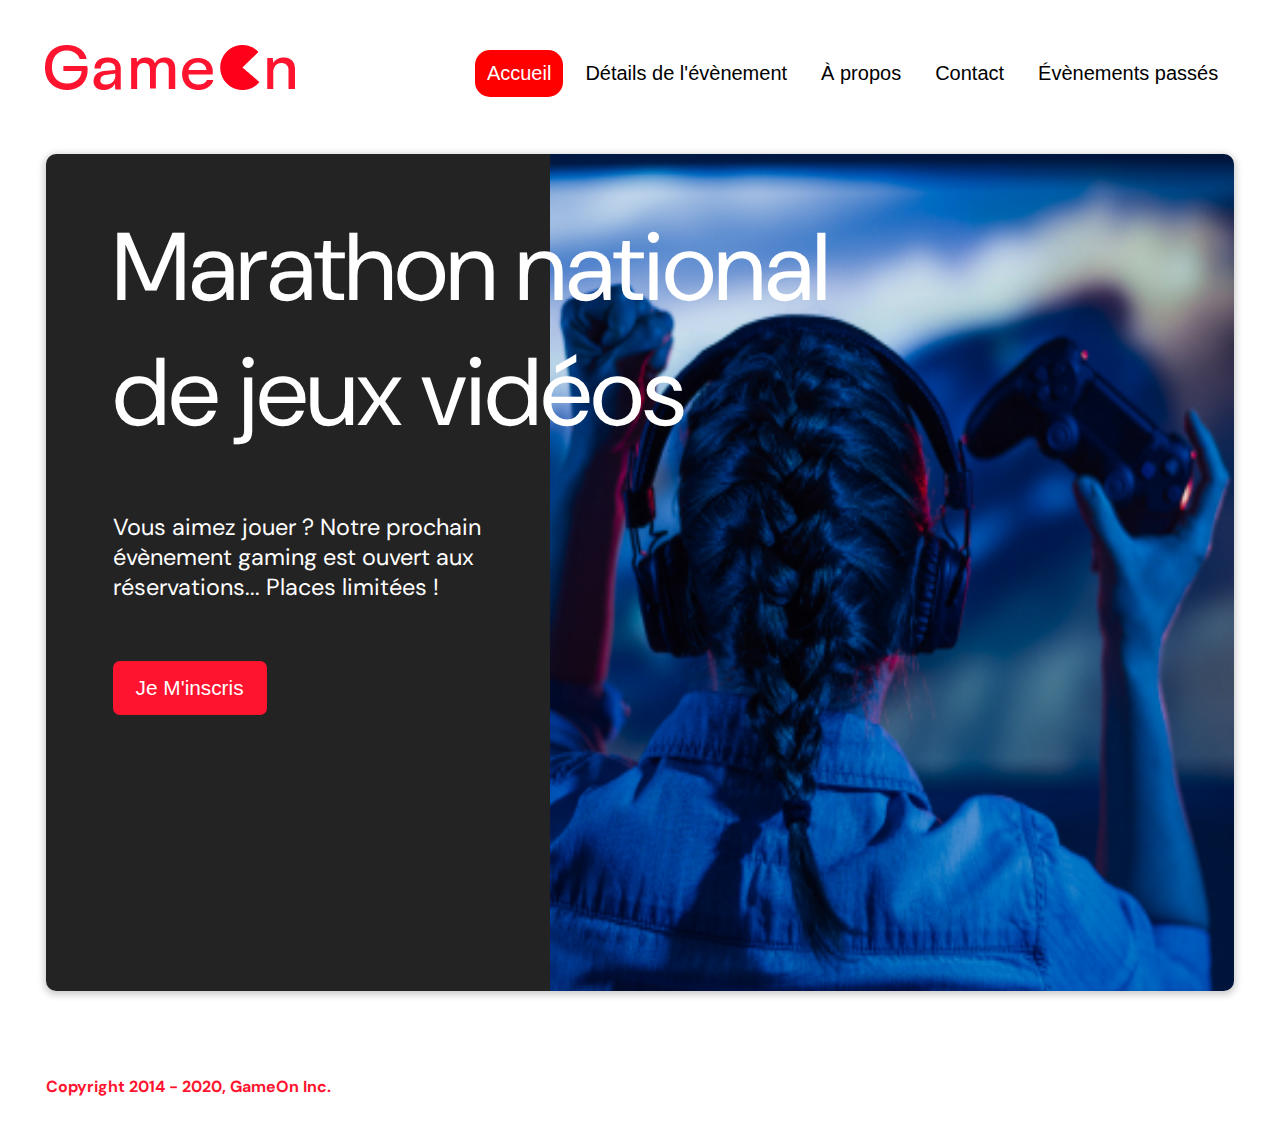
<file: index.html>
<!DOCTYPE html>
<html lang="en">
  <head>
    <meta charset="utf-8" />
    <title>Reservation</title>
    <meta name="viewport" content="width=device-width,initial-scale=1" />
    <link rel="stylesheet" href="modal.css" />
    <link rel="stylesheet" href="https://cdnjs.cloudflare.com/ajax/libs/font-awesome/4.7.0/css/font-awesome.min.css">
    <link
      href="https://fonts.googleapis.com/css?family=DM+Sans"
      rel="stylesheet"
    />
  </head>
  <body>
    <div class="topnav" id="myTopnav">
      <div class="header-logo">
        <img alt="logo" src="Logo.png"/>
      </div>
      <div class="main-navbar">
      
        <a href="#" class="active"><span>Accueil</span></a>
        <a href="#"><span>Détails de l'évènement</span></a>
        <a href="#"><span>À propos</span></a>
        <a href="#"><span>Contact</span></a>
        <a href="#"><span>Évènements passés</span></a>
        <a href="javascript:void(0);" class="icon" onclick="editNav()">
          <i class="fa fa-bars"></i>
        </a>
      </div>
    </div>
    <main>
      <div class="hero-section">
        <div class="hero-content">
          <h1 class="hero-headline">
            Marathon national<br>
            de jeux vidéos
          </h1>
          <p class="hero-text">
            Vous aimez jouer ? Notre prochain évènement gaming est ouvert
            aux réservations... Places limitées !
          </p>
          <button class="btn-signup modal-btn">
            je m'inscris
          </button>
        </div>
        <div class="hero-img">
          <img src="./bg_img.jpg" alt="img" />
        </div>
        <button class="btn-signup modal-btn">
          je m'inscris
        </button>
      </div>
      <div class="bground--success">
        <div class="success">
          <span class="close"></span>
          <div class="wrapper">
            <div class="empty"></div>
            <p class="success_text">Merci ! Votre enregistrement a été reçue.</p>
            <div class="close-box">
              <input
                  class="btn-close button"
                  type="submit"
                  value="Fermer"
              />
            </div>
          </div>
        </div>
      </div>
      <div class="bground">
        <div class="content">
          <span class="close"></span>
          <div class="modal-body">
            <form
              id="newform"
              name="reserve"
              action="index.html"
              method="get"
              onsubmit="return validate();"
            >
              <div
                class="formData firstName" data-error="Veuillez entrer 2 caractères ou plus pour le champ du prénom." data-error-visible="false">
                <label>Prénom</label><br>
                <input
                  class="text-control"
                  type="text"
                  id="first"
                  name="first"
                  minlength="2"
                /><br>
              </div>
              <div
                class="formData lastName" data-error="Veuillez entrer 2 caractères ou plus pour le champ du nom." data-error-visible="false">
                <label>Nom</label><br>
                <input
                  class="text-control"
                  type="text"
                  id="last"
                  name="last"
                /><br>
              </div>
              <div
                class="formData eMail" data-error="Veuillez entrer un adresse email valide." data-error-visible="false">
                <label>E-mail</label><br>
                <input
                  class="text-control"
                  type="email"
                  id="email"
                  name="email"
                /><br>
              </div>
              <div
                class="formData birthDate" data-error="Vous devez entrer votre date de naissance." data-error-visible="false">
                <label>Date de naissance</label><br>
                <input
                  class="text-control"
                  type="date"
                  id="birthdate"
                  name="birthdate"
                /><br>
              </div>
              <div
                class="formData eventQuantity" data-error="Vous devez entrer un chiffre." data-error-visible="false">
                <label>À combien de tournois GameOn avez-vous déjà participé ?</label><br>
                <input type="number" class="text-control" id="quantity" name="quantity" min="0" max="99" value="0">
              </div>
              <p class="text-label">A quel tournoi souhaitez-vous participer cette année ?</p>
              <div class="formData">
                <input
                  class="checkbox-input wichEvent"
                  type="radio"
                  id="location1"
                  name="location"
                  value="New York"
                />
                <label class="checkbox-label" for="location1">
                  <span class="checkbox-icon"></span>
                  New York</label
                >
                <input
                  class="checkbox-input wichEvent"
                  type="radio"
                  id="location2"
                  name="location"
                  value="San Francisco"
                />
                <label class="checkbox-label" for="location2">
                  <span class="checkbox-icon"></span>
                  San Francisco</label
                >
                <input
                  class="checkbox-input wichEvent"
                  type="radio"
                  id="location3"
                  name="location"
                  value="Seattle"
                />
                <label class="checkbox-label" for="location3">
                  <span class="checkbox-icon"></span>
                  Seattle</label
                >
                <input
                  class="checkbox-input wichEvent"
                  type="radio"
                  id="location4"
                  name="location"
                  value="Chicago"
                />
                <label class="checkbox-label" for="location4">
                  <span class="checkbox-icon"></span>
                  Chicago</label
                >
                <input
                  class="checkbox-input wichEvent"
                  type="radio"
                  id="location5"
                  name="location"
                  value="Boston"
                />
                <label class="checkbox-label" for="location5">
                  <span class="checkbox-icon"></span>
                  Boston</label
                >
                <input
                  class="checkbox-input wichEvent"
                  type="radio"
                  id="location6"
                  name="location"
                  value="Portland"
                />
                <label class="checkbox-label" for="location6">
                  <span class="checkbox-icon"></span>
                  Portland</label
                >
              </div>

              <div
                class="formData">
                <div class="formData userCondition" data-error="Vous devez vérifier que vous acceptez les termes et conditions." 
                data-error-visible="false">
                  <input
                    class="checkbox-input"
                    type="checkbox"
                    id="checkbox1"
                  />
                  <label class="checkbox2-label" for="checkbox1">
                    <span class="checkbox-icon"></span>
                    J'ai lu et accepté les conditions d'utilisation.
                  </label>                 
                </div>
                <input class="checkbox-input" type="checkbox" id="checkbox2" />
                <label class="checkbox2-label" for="checkbox2">
                  <span class="checkbox-icon"></span>
                  Je souhaite être prévenu des prochains évènements.
                </label>
                <br>
              </div>
              <div class="formData submitError" data-error="Vous devez renseigner tous les champs." 
              data-error-visible="false">
                <input
                  class="btn-submit button"
                  type="submit"
                  value="C'est parti"
                />
              </div>
            </form>
          </div>
        </div>
      </div>
    </main>
    <footer>
      <p class="copyrights">
        Copyright 2014 - 2020, GameOn Inc.
      </p>
    </footer>
    <script src="modal.js"></script>
  </body>
</html>
</file>
<file: modal.css>
:root {
	--font-default: "DM Sans", Arial, Helvetica, sans-serif;
	--font-slab: var(--font-default);
	--modal-duration: 0.8s;
}
* {
	box-sizing: border-box;
	margin: 0;
	padding: 0;
}
/* Landing Page */

body {
	margin: 0;
	display: flex;
	flex-direction: column;
	font-family: var(--font-default);
	font-size: 18px;
	max-width: 1300px;
	margin: 0 auto;
}

p {
	margin-bottom: 0;
	padding: 0.5vw;
}

img {
	padding-right: 1rem;
}

.topnav {
	margin: 3.5%;
}
.header-logo {
	float: left;
}
.main-navbar {
	float: right;
	z-index: 10;
}
.topnav a {
	float: left;
	display: block;
	color: #000000;
	text-align: center;
	padding: 12px 12px;
	margin: 5px;
	text-decoration: none;
	font-size: 20px;
	font-family: Roboto, sans-serif;
}

.topnav a:hover {
	background-color: #ff0000;
	color: #ffffff;
	border-radius: 15px;
}

.topnav a.active {
	background-color: #ff0000;
	color: #ffffff;
	border-radius: 15px;
}

.topnav .icon {
	display: none;
}

@media screen and (max-width: 768px) {
	.topnav a {
		display: none;
	}
	.topnav a.icon {
		float: right;
		display: block;
	}
}

@media screen and (max-width: 768px) {
	.topnav.responsive {
		position: relative;
	}
	.topnav.responsive .icon {
		position: absolute;
		right: 0;
		top: 0;
	}
	.topnav.responsive a {
		float: none;
		display: block;
		text-align: left;
	}
}

@media screen and (max-width: 540px) {
	.topnav a {
		display: none;
	}
	.topnav a.icon {
		float: right;
		display: block;
		margin-top: -15px;
	}
}

main {
	font-size: 130%;
	font-weight: bolder;
	color: black;
	padding-top: 0.5vw;
	padding-left: 2vw;
	padding-right: 2vw;
	margin: 1px 20px 15px;
	border-radius: 2rem;
	text-align: justify;
}

.modal-btn {
	font-size: 145%;
	background: #fe142f;
	display: flex;
	margin: auto;
	padding: 2em;
	color: #fff;
	padding: 0.75rem 2.5rem;
	border-radius: 1rem;
	cursor: pointer;
}

.modal-btn:hover {
	background: #3876ac;
}

.footer {
	margin: 20px;
	padding: 10px;
	font-family: var(--font-slab);
}

/* Modal form */

.button {
	background: #fe142f;
	margin-top: 0.5em;
	padding: 1em;
	color: #fff;
	border-radius: 15px;
	cursor: pointer;
	font-size: 16px;
}

.button:hover {
	background: #3876ac;
}

.smFont {
	font-size: 16px;
}

.bground {
	display: none;
	position: fixed;
	z-index: 10;
	left: 0;
	top: 0;
	height: 100%;
	width: 100%;
	overflow: auto;
	background-color: rgba(26, 39, 156, 0.4);
}

.bground--success {
	display: none;
	position: fixed;
	z-index: 9;
	left: 0;
	top: 0;
	height: 100%;
	width: 100%;
	overflow: auto;
	background-color: rgba(26, 39, 156, 0.4);
}
.success {
	margin: 5% auto;
	width: 100%;
	max-width: 500px;
	height: 100%;
	max-height: 740px;
	animation-name: modalopen;
	animation-duration: var(--modal-duration);
	background: #232323;
	border-radius: 10px;
	overflow: hidden;
	position: relative;
	color: #fff;
	padding-top: 10px;
}

.success + p {
	text-align: center;
}

.wrapper {
	height: 100%;
	display: flex;
	flex-direction: column;
	justify-content: space-between;
	align-items: center;
}

.close-box {
	margin-bottom: 45px;
}

.content {
	margin: 5% auto;
	width: 100%;
	max-width: 500px;
	animation-name: modalopen;
	animation-duration: var(--modal-duration);
	background: #232323;
	border-radius: 10px;
	overflow: hidden;
	position: relative;
	color: #fff;
	padding-top: 10px;
}

.modal-body {
	padding: 15px 8%;
	margin: 15px auto;
}

label {
	font-family: var(--font-default);
	font-size: 17px;
	font-weight: normal;
	display: inline-block;
	margin-bottom: 11px;
}
input {
	padding: 8px;
	border: 0.8px solid #ccc;
	outline: none;
}
.text-control {
	margin: 0;
	padding: 8px;
	width: 100%;
	border-radius: 8px;
	font-size: 20px;
	height: 48px;
}
.formData[data-error]::after {
	content: attr(data-error);
	font-size: 0.4em;
	color: #e54858;
	display: block;
	margin-top: 7px;
	margin-bottom: 7px;
	text-align: right;
	line-height: 0.3;
	opacity: 0;
	transition: 0.3s;
}
.formData[data-error-visible="true"]::after {
	opacity: 1;
}
.formData[data-error-visible="true"] .text-control {
	border: 2px solid #e54858;
}
.firstName[data-error]::after {
	content: attr(data-error);
	font-size: 0.4em;
	color: #e54858;
	display: block;
	margin-top: 7px;
	margin-bottom: 7px;
	text-align: right;
	line-height: 0.3;
	opacity: 0;
	transition: 0.3s;
}
.firstName[data-error-visible="true"]::after {
	opacity: 1;
}
.firstName[data-error-visible="true"] .text-control {
	border: 2px solid #e54858;
}
.lastName[data-error]::after {
	content: attr(data-error);
	font-size: 0.4em;
	color: #e54858;
	display: block;
	margin-top: 7px;
	margin-bottom: 7px;
	text-align: right;
	line-height: 0.3;
	opacity: 0;
	transition: 0.3s;
}
.lastName[data-error-visible="true"]::after {
	opacity: 1;
}
.lastName[data-error-visible="true"] .text-control {
	border: 2px solid #e54858;
}
.eMail[data-error]::after {
	content: attr(data-error);
	font-size: 0.4em;
	color: #e54858;
	display: block;
	margin-top: 7px;
	margin-bottom: 7px;
	text-align: right;
	line-height: 0.3;
	opacity: 0;
	transition: 0.3s;
}
.eMail[data-error-visible="true"]::after {
	opacity: 1;
}
.eMail[data-error-visible="true"] .text-control {
	border: 2px solid #e54858;
}
.birthDate[data-error]::after {
	content: attr(data-error);
	font-size: 0.4em;
	color: #e54858;
	display: block;
	margin-top: 7px;
	margin-bottom: 7px;
	text-align: right;
	line-height: 0.3;
	opacity: 0;
	transition: 0.3s;
}
.birthDate[data-error-visible="true"]::after {
	opacity: 1;
}
.birthDate[data-error-visible="true"] .text-control {
	border: 2px solid #e54858;
}
.eventQuantity[data-error]::after {
	content: attr(data-error);
	font-size: 0.4em;
	color: #e54858;
	display: block;
	margin-top: 7px;
	margin-bottom: 7px;
	text-align: right;
	line-height: 0.3;
	opacity: 0;
	transition: 0.3s;
}
.eventQuantity[data-error-visible="true"]::after {
	opacity: 1;
}
.eventQuantity[data-error-visible="true"] .text-control {
	border: 2px solid #e54858;
}

.userCondition[data-error]::after {
	content: attr(data-error);
	font-size: 0.4em;
	color: #e54858;
	display: block;
	margin-top: 7px;
	margin-bottom: 7px;
	text-align: right;
	line-height: 0.3;
	opacity: 0;
	transition: 0.3s;
}
.userCondition[data-error-visible="true"]::after {
	opacity: 1;
}
.userCondition[data-error-visible="true"] .text-control {
	border: 2px solid #e54858;
}
/* 
input[data-error]::after {
    content: attr(data-error);
    font-size: 0.4em;
    color: red;
} */
.checkbox-label,
.checkbox2-label {
	position: relative;
	margin-left: 36px;
	font-size: 12px;
	font-weight: normal;
}
.checkbox-label .checkbox-icon,
.checkbox2-label .checkbox-icon {
	display: block;
	width: 20px;
	height: 20px;
	border: 2px solid #279e7a;
	border-radius: 50%;
	text-indent: 29px;
	white-space: nowrap;
	position: absolute;
	left: -30px;
	top: -1px;
	transition: 0.3s;
}
.checkbox-label .checkbox-icon::after,
.checkbox2-label .checkbox-icon::after {
	content: "";
	width: 13px;
	height: 13px;
	background-color: #279e7a;
	border-radius: 50%;
	text-indent: 29px;
	white-space: nowrap;
	position: absolute;
	left: 50%;
	top: 50%;
	transform: translate(-50%, -50%);
	transition: 0.3s;
	opacity: 0;
}
.checkbox-input {
	display: none;
}
.checkbox-input:checked + .checkbox-label .checkbox-icon::after,
.checkbox-input:checked + .checkbox2-label .checkbox-icon::after {
	opacity: 1;
}
.checkbox-input:checked + .checkbox2-label .checkbox-icon {
	background: #279e7a;
}
.checkbox2-label .checkbox-icon {
	border-radius: 4px;
	border: 0;
	background: #c4c4c4;
}
.checkbox2-label .checkbox-icon::after {
	width: 7px;
	height: 4px;
	border-radius: 2px;
	background: transparent;
	border: 2px solid transparent;
	border-bottom-color: #fff;
	border-left-color: #fff;
	transform: rotate(-55deg);
	left: 21%;
	top: 19%;
}
.close {
	position: absolute;
	right: 15px;
	top: 15px;
	width: 32px;
	height: 32px;
	opacity: 1;
	cursor: pointer;
	transform: scale(0.7);
}
.close:before,
.close:after {
	position: absolute;
	left: 15px;
	content: " ";
	height: 33px;
	width: 3px;
	background-color: #fff;
}
.close:before {
	transform: rotate(45deg);
}
.close:after {
	transform: rotate(-45deg);
}
.btn-submit,
.btn-signup,
.btn-close {
	background: #fe142f;
	display: block;
	margin: 0 auto;
	border-radius: 7px;
	font-size: 1rem;
	padding: 12px 82px;
	color: #fff;
	cursor: pointer;
	border: 0;
}
/* custom select styles */
.custom-select {
	position: relative;
	font-family: Arial;
	font-size: 1.1rem;
	font-weight: normal;
}

.custom-select select {
	display: none;
}
.select-selected {
	background-color: #fff;
}

/* Style the arrow inside the select element: */
.select-selected:after {
	position: absolute;
	content: "";
	top: 10px;
	right: 13px;
	width: 11px;
	height: 11px;
	border: 3px solid transparent;
	border-bottom-color: #f00;
	border-left-color: #f00;
	transform: rotate(-48deg);
	border-radius: 5px 0 5px 0;
}

/* Point the arrow upwards when the select box is open (active): */
.select-selected.select-arrow-active:after {
	transform: rotate(135deg);
	top: 13px;
}

.select-items div,
.select-selected {
	color: #000;
	padding: 11px 16px;
	border: 1px solid transparent;
	border-color: transparent transparent rgba(0, 0, 0, 0.1) transparent;
	cursor: pointer;
	border-radius: 8px;
	height: 48px;
}

/* Style items (options): */
.select-items {
	position: absolute;
	background-color: #fff;
	top: 89%;
	left: 0;
	right: 0;
	z-index: 99;
}

/* Hide the items when the select box is closed: */
.select-hide {
	display: none;
}

.select-items div:hover,
.same-as-selected {
	background-color: rgba(0, 0, 0, 0.1);
}
/* custom select end */
.text-label {
	font-weight: normal;
	font-size: 16px;
}
.hero-section {
	min-height: 93vh;
	border-radius: 10px;
	display: grid;
	grid-template-columns: repeat(12, 1fr);
	overflow: hidden;
	box-shadow: 0 2px 7px 2px rgba(0, 0, 0, 0.2);
	margin-bottom: 10px;
}
.hero-content {
	padding: 51px 67px;
	grid-column: span 4;
	background: #232323;
	color: #fff;
	position: relative;
	text-align: left;
	min-width: 424px;
}
.hero-content::after {
	content: "";
	width: 100%;
	height: 100%;
	background: #232323;
	position: absolute;
	right: -80px;
	top: 0;
}
.hero-content > * {
	position: relative;
	z-index: 1;
}
.hero-headline {
	font-size: 6rem;
	font-weight: normal;
	white-space: nowrap;
}
.hero-text {
	width: 146%;
	font-weight: normal;
	margin-top: 57px;
	padding: 0;
}
.btn-signup {
	outline: none;
	text-transform: capitalize;
	font-size: 1.3rem;
	padding: 15px 23px;
	margin: 0;
	margin-top: 59px;
}
.hero-img {
	grid-column: span 8;
}
.hero-img img {
	width: 100%;
	height: 100%;
	display: block;
	padding: 0;
}
.copyrights {
	color: #fe142f;
	padding: 0;
	font-size: 1rem;
	margin: 60px 0 30px;
	font-weight: bolder;
}
.hero-section > .btn-signup {
	display: none;
}
footer {
	padding-left: 2vw;
	padding-right: 2vw;
	margin: 0 20px;
}
@media screen and (max-width: 800px) {
	main {
		margin-bottom: 0px;
	}
	.topnav {
		margin-top: 20px;
		margin-left: 30px;
		margin-bottom: 0px;
	}
	.topnav a.icon {
		color: #fe142f;
	}
	.header-logo img {
		width: 50%;
	}

	.hero-section {
		display: block;
		box-shadow: unset;
		min-height: 0px;
		margin-bottom: 0px;
	}
	.hero-content {
		background: #fff;
		color: #000;
		padding: 0px;
		min-width: 0px;
	}
	.hero-content::after {
		content: unset;
	}
	.hero-content .btn-signup {
		display: none;
	}
	.hero-headline {
		font-size: 38px;
		white-space: normal;
		font-weight: bold;
	}
	.hero-text {
		width: unset;
		font-size: 13px;
		margin-top: 20px;
	}
	.hero-img img {
		border-radius: 10px;
		margin-top: 40px;
	}
	.hero-section > .btn-signup {
		display: block;
		margin: 32px auto 10px;
		padding: 12px 35px;
	}
	.copyrights {
		margin-top: 50px;
		text-align: center;
	}
}

@keyframes modalopen {
	from {
		opacity: 0;
		transform: translateY(-150px);
	}
	to {
		opacity: 1;
	}
}
</file>
